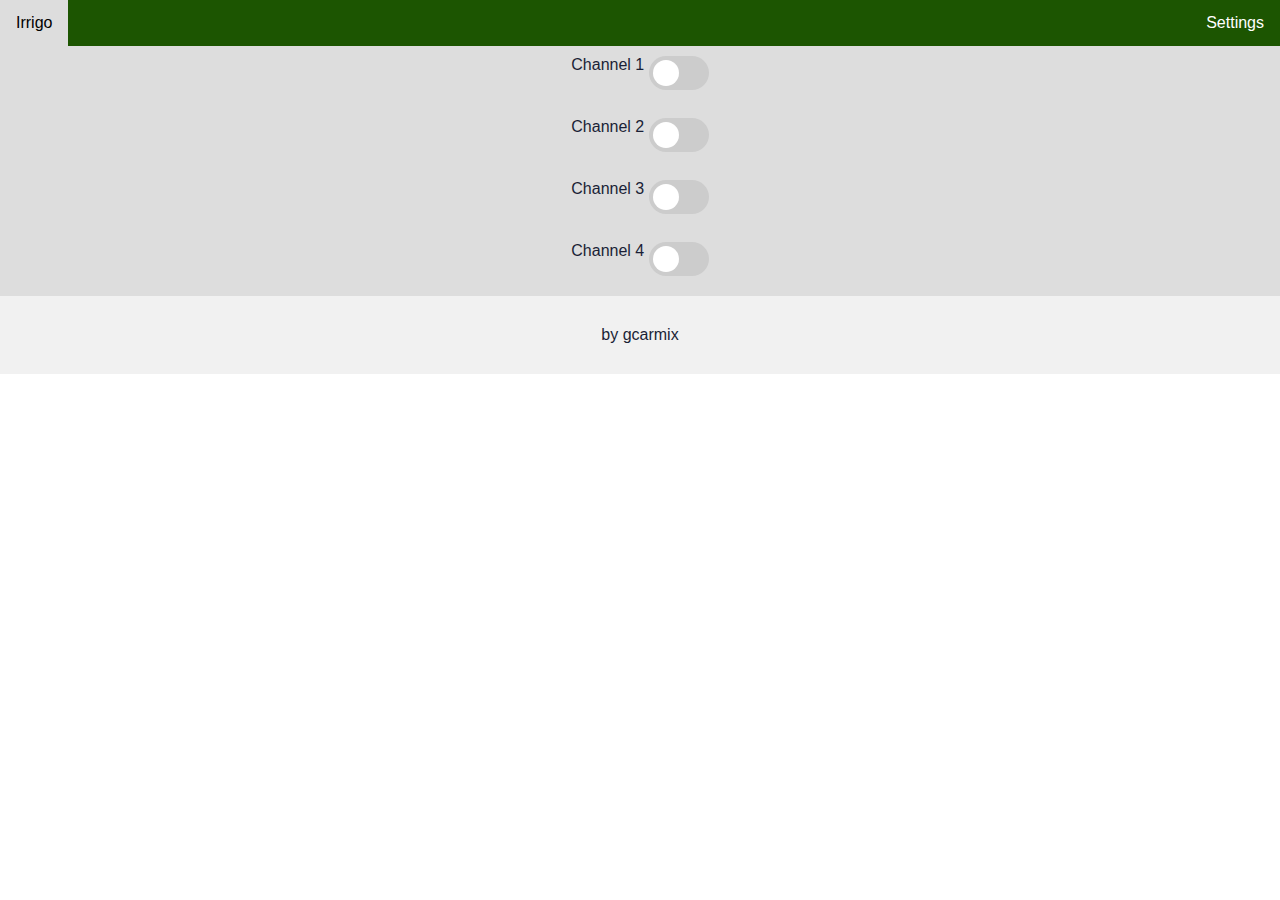
<file: data/index.html>
<!DOCTYPE html>
<html>
  <head>
    <meta charset="UTF-8">
<meta name="viewport" content="width=device-width, initial-scale=1">
<link rel="stylesheet" href="style.css">
<script src="jquery.min.js"></script>



  </head>

<body>
  
  <div class="topnav">
    <a href="/" style="float:left">Irrigo</a>
    <div class="dropdown" style="float:right">
      <button class="dropbtn">Settings
        <i class="fa fa-caret-down"></i>
      </button>
      <div class="dropdown-content">
        <a href="/mqtt">MQTT</a>
        <a href="/wifi">WiFi</a>
        <a href="/update">Update</a>
      </div>
    </div> 
  </div>

  <div class="content">
      <label for="check1">Channel 1</label>
      <label class="switch">
        <input type="checkbox" id="chan1" onclick="toggleCheckbox(this)" %CHAN1_STATE%>
        <span class="slider round"></span>
      </label>
      <br>
      <br>
      <label for="check2">Channel 2</label>
      <label class="switch">
        <input type="checkbox" id="chan2" onclick="toggleCheckbox(this)" %CHAN2_STATE%>
        <span class="slider round"></span>
      </label>
      <br>
      <br>
      <label for="check3">Channel 3</label>
      <label class="switch">
        <input type="checkbox" id="chan3" onclick="toggleCheckbox(this)" %CHAN3_STATE%>
        <span class="slider round"></span>
      </label>
      <br>
      <br>
      <label for="check4">Channel 4</label>
      <label class="switch">
        <input type="checkbox" id="chan4" onclick="toggleCheckbox(this)" %CHAN4_STATE%>
        <span class="slider round"></span>
      </label>
      
  </div>

<script src="action.js"></script>
<div class="footer">
  <p>by gcarmix</p>
</div>

</body>
</html>
</file>
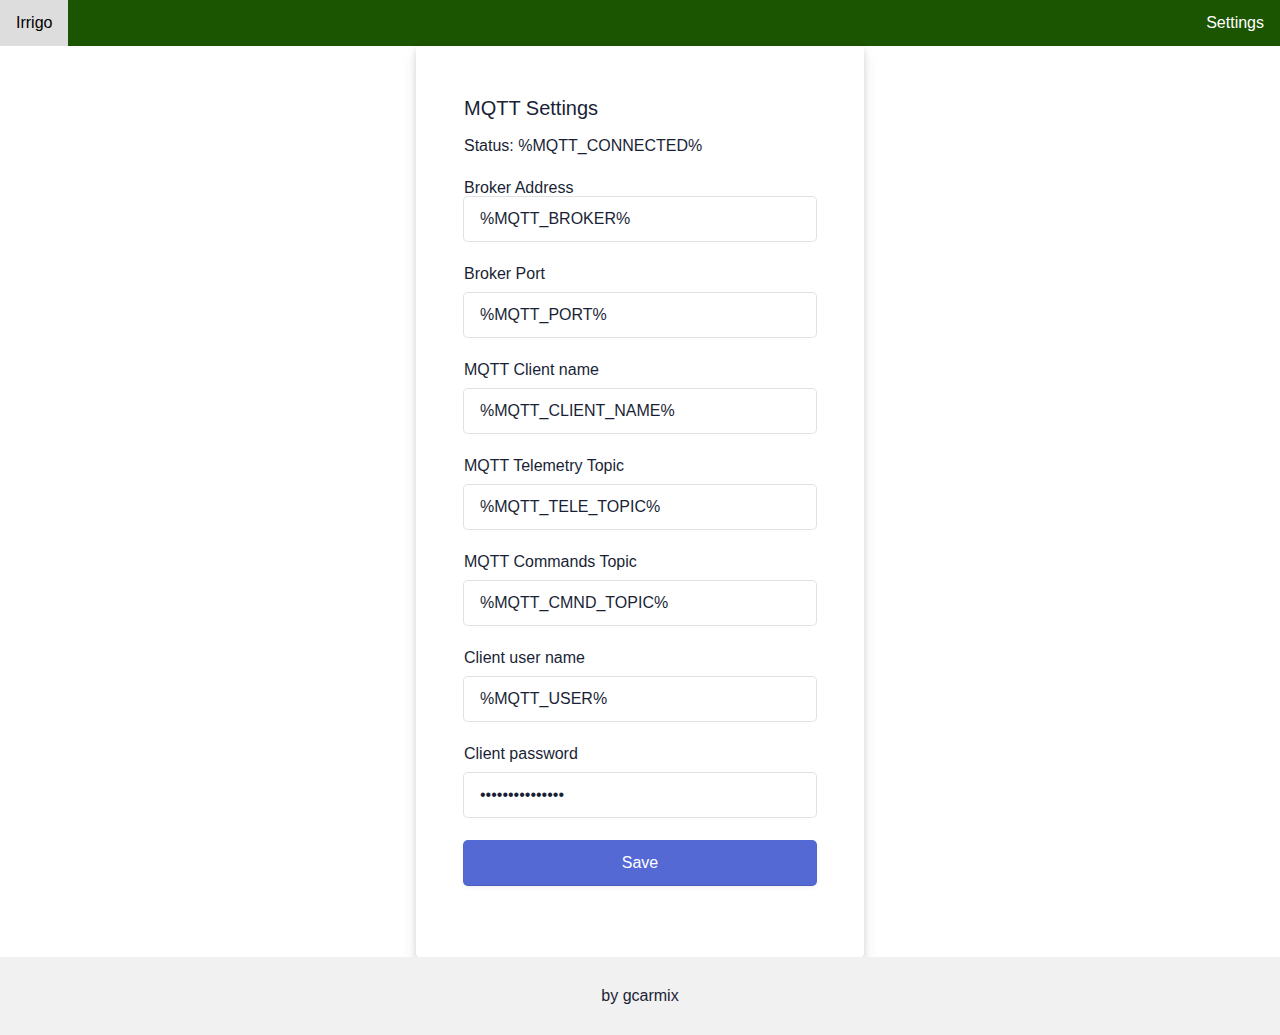
<file: data/mqtt.html>
<html>
<head>
  <meta charset="utf-8">
  <title>MQTT Settings</title>
  <link rel="stylesheet" type="text/css" href="style.css">
  
</head>

<body>
  <div class="topnav">
    <a href="/" style="float:left">Irrigo</a>
    <div class="dropdown" style="float:right">
      <button class="dropbtn">Settings
        <i class="fa fa-caret-down"></i>
      </button>
      <div class="dropdown-content">
        <a href="/mqtt">MQTT</a>
        <a href="/wifi">WiFi</a>
        <a href="/update">Update</a>
      </div>
    </div> 
  </div>  
          <div class="formbg">
            <div class="formbg-inner padding-horizontal--48">
              <span class="padding-bottom--15">MQTT Settings</span>
              <div class="field padding-bottom--24">Status: %MQTT_CONNECTED%</div>
              <form id="set-mqtt" action="/set_mqtt" method="POST">
                <div class="field padding-bottom--24">
                  <label for="broker_ip">Broker Address</label>
                  <input type="broker_ip" name="broker_ip" value="%MQTT_BROKER%">
                </div>
                <div class="field padding-bottom--24">
                  <div class="grid--50-50">
                    <label for="broker_port">Broker Port</label>
                  </div>
                  <input type="broker_port" name="broker_port" value="%MQTT_PORT%">
                </div>
                <div class="field padding-bottom--24">
                  <div class="grid--50-50">
                    <label for="mqtt_client_name">MQTT Client name</label>
                  </div>
                  <input type="mqtt_client_name" name="mqtt_client_name" value="%MQTT_CLIENT_NAME%">
                </div>
                <div class="field padding-bottom--24">
                  <div class="grid--50-50">
                    <label for="mqtt_tele_topic">MQTT Telemetry Topic</label>
                  </div>
                  <input type="mqtt_tele_topic" name="mqtt_tele_topic" value="%MQTT_TELE_TOPIC%">
                </div>
                <div class="field padding-bottom--24">
                  <div class="grid--50-50">
                    <label for="mqtt_cmnd_topic">MQTT Commands Topic</label>
                  </div>
                  <input type="mqtt_cmnd_topic" name="mqtt_cmnd_topic" value="%MQTT_CMND_TOPIC%">
                </div>
                <div class="field padding-bottom--24">
                  <div class="grid--50-50">
                    <label for="mqtt_user">Client user name</label>
                  </div>
                  <input type="mqtt_user" name="mqtt_user" value="%MQTT_USER%">
                </div>
                <div class="field padding-bottom--24">
                  <div class="grid--50-50">
                    <label for="mqtt_password">Client password</label>
                  </div>
                  <input type="password" name="mqtt_password" value="%MQTT_PASSWORD%">
                </div>
                
                <!--div class="field field-checkbox padding-bottom--24 flex-flex align-center">
                  <label for="checkbox">
                    <input type="checkbox" name="checkbox"> Stay signed in for a week
                  </label>
                </div-->
                <div class="field padding-bottom--24">
                  <input type="submit" name="submit" value="Save">
                </div>
              </form>
            </div>
          </div>
  <div class="footer">
    <p>by gcarmix</p>
  </div>
</body>

</html>
</file>
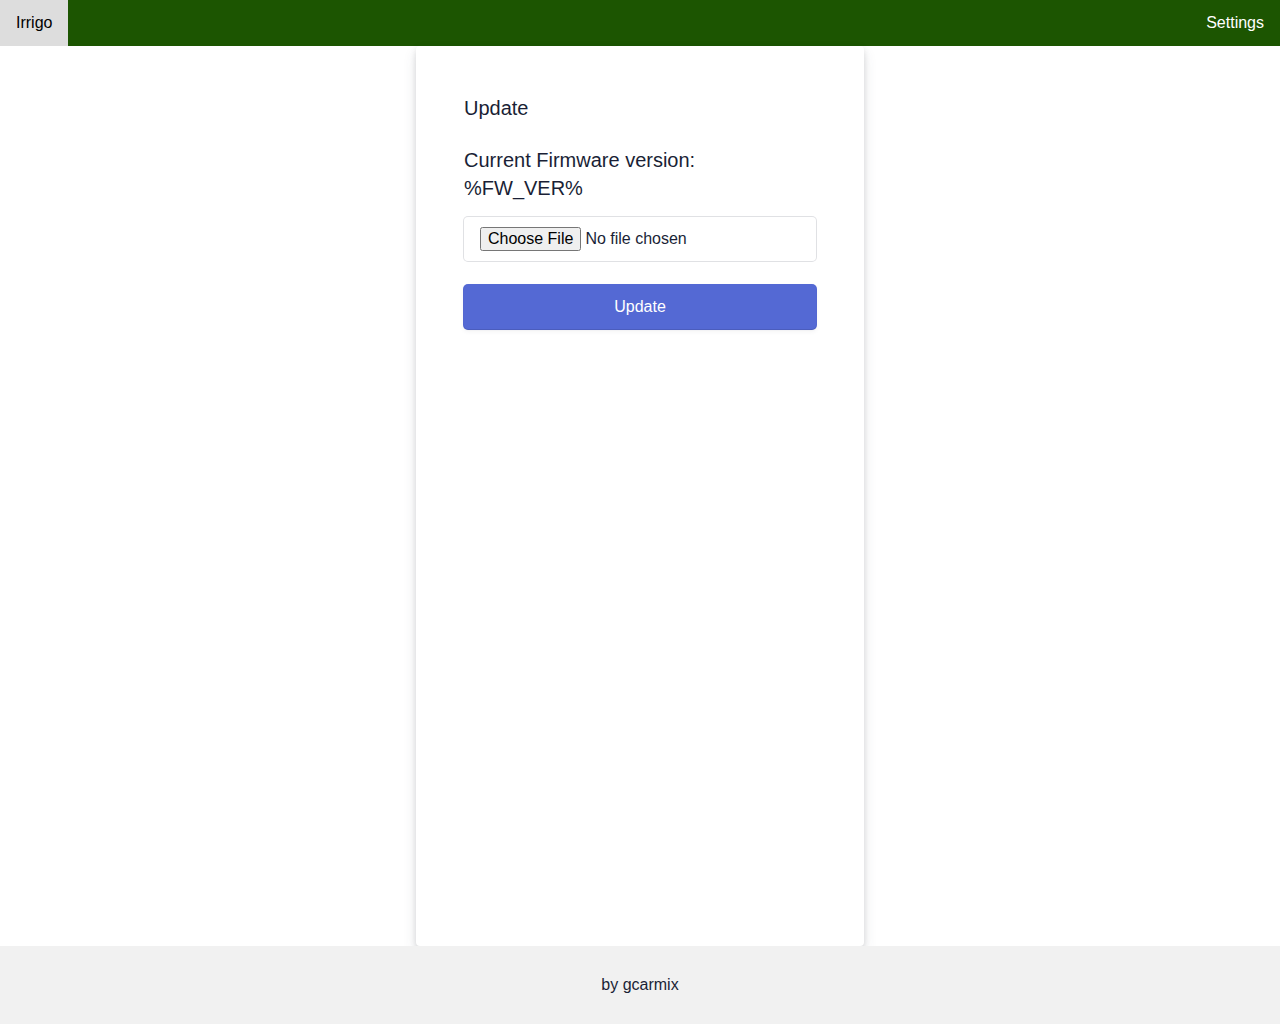
<file: data/update.html>
<!DOCTYPE html>
<html>
<head>
  <meta charset="utf-8">
  <title>Update</title>
  <link rel="stylesheet" type="text/css" href="style.css">
  <script src="jquery.min.js"></script>
  
</head>

<body>
  <div class="topnav">
    <a href="/" style="float:left">Irrigo</a>
    <div class="dropdown" style="float:right">
      <button class="dropbtn">Settings
        <i class="fa fa-caret-down"></i>
      </button>
      <div class="dropdown-content">
        <a href="/mqtt">MQTT</a>
        <a href="/wifi">WiFi</a>
        <a href="/update">Update</a>
      </div>
    </div> 
  </div>
  
          
  <div class="formbg">
    <div class="formbg-inner padding-horizontal--48">
      <span class="padding-bottom--24">Update</span>
      <span class="field padding-bottom--15">Current Firmware version: <label id="currentFirmware"></label> %FW_VER% </span>
      <!--span class="field padding-bottom--15">Remote Firmware version: <label id="remoteFirmware"></label> %REMOTE_FW_VER%</span-->
      <form method='POST' action='/doUpdate' enctype='multipart/form-data'>
        <div class="field padding-bottom--24">
          <input type='file' name='update'>
        </div>
        <div class="field padding-bottom--24">
          <input type='submit' value='Update'>
        </div>
        
      </form>
    
      </div>
  </div>
 
  <div class="footer">
    <p>by gcarmix</p>
  </div>

</body>

</html>
</file>
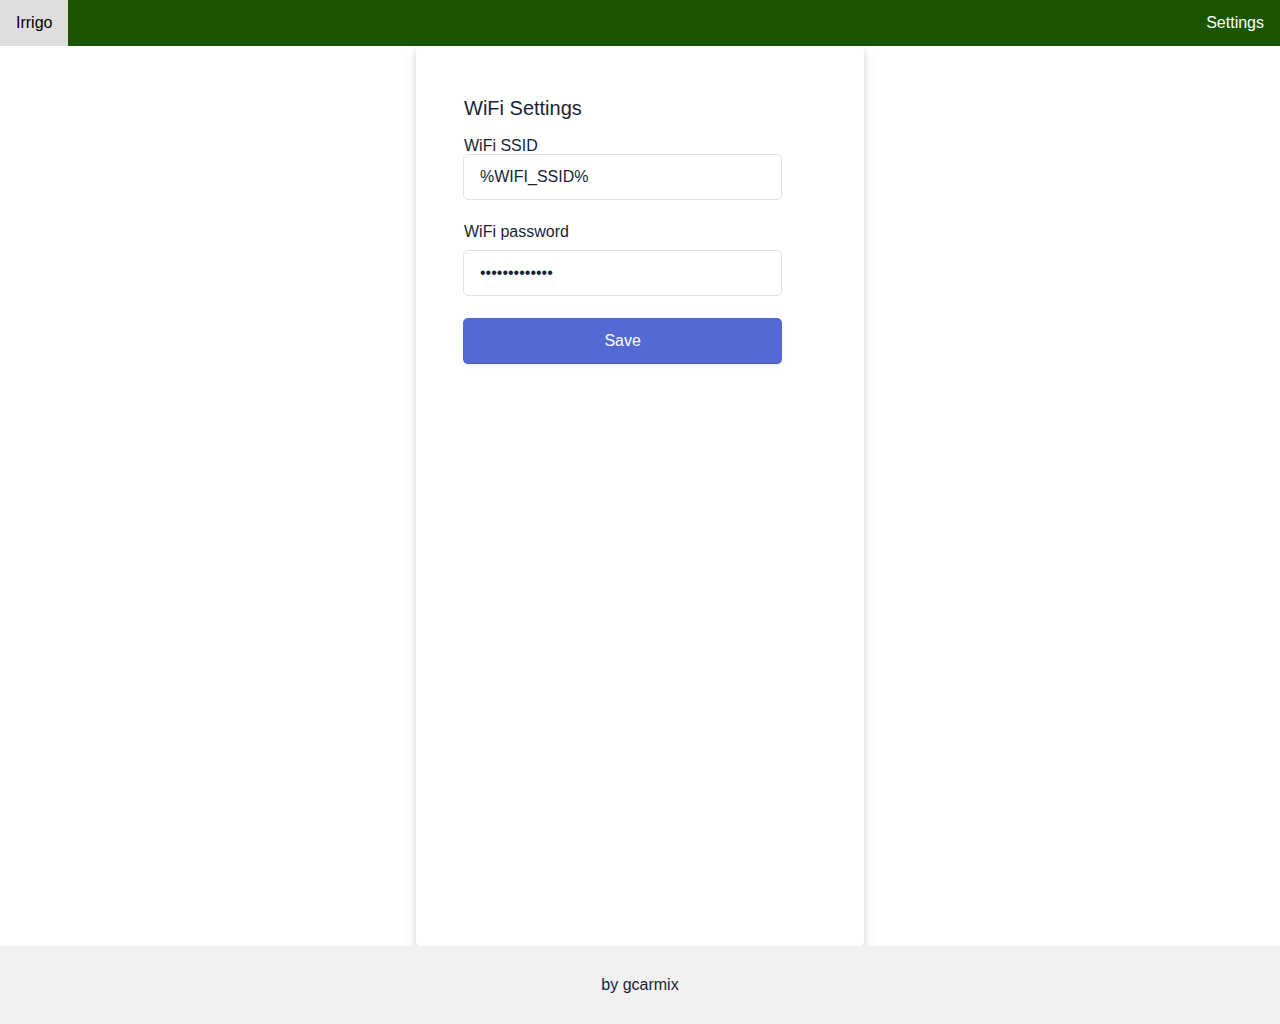
<file: data/wifi.html>
<html>
<head>
  <meta charset="utf-8">
  <title>WiFi Settings</title>
  <link rel="stylesheet" type="text/css" href="style.css">
  
</head>

<body>
  <div class="topnav">
    <a href="/" style="float:left">Irrigo</a>
    <div class="dropdown" style="float:right">
      <button class="dropbtn">Settings
        <i class="fa fa-caret-down"></i>
      </button>
      <div class="dropdown-content">
        <a href="/mqtt">MQTT</a>
        <a href="/wifi">WiFi</a>
        <a href="/update">Update</a>
      </div>
    </div> 
  </div>
          <div class="formbg">
            <div class="formbg-inner padding-horizontal--48">
              <span class="padding-bottom--15">WiFi Settings</span>
              <form id="set-wifi" action="/set_wifi" method="POST">
                <div class="field padding-bottom--24">
                  <label for="wifi_ssid">WiFi SSID</label>
                  <input type="wifi_ssid" name="wifi_ssid" value="%WIFI_SSID%">
                </div>
                <div class="field padding-bottom--24">
                  <div class="grid--50-50">
                    <label for="wifi_pwd">WiFi password</label>
                  </div>
                  <input type="password" name="wifi_pwd" value="%WIFI_PASSWD%">
                </div>
                
                <div class="field padding-bottom--24">
                  <input type="submit" name="submit" value="Save">
                </div>
              </form>
            </div>
          </div>
  <div class="footer">
    <p>by gcarmix</p>
  </div>
</body>

</html>
</file>
<file: data/style.css>
* {
  padding: 0;
  margin: 0;
  color: #1a1f36;
  box-sizing: border-box;
  word-wrap: break-word;
  font-family: -apple-system,BlinkMacSystemFont,Segoe UI,Roboto,Helvetica Neue,Ubuntu,sans-serif;
}
.content {
  text-align: center;
  background-color: #ddd;
  padding: 10px;
 
}
  /* Style the top navigation bar */
  .topnav {
    overflow: hidden;
    background-color: #1c5501;
  }
  
  /* Style the topnav links */
  .topnav a {
    float: right;
    display: block;
    color: #f2f2f2;
    text-align: center;
    padding: 14px 16px;
    text-decoration: none;
  }
  
  /* Change color on hover */
  .topnav a:hover, .dropdown:hover .dropbtn {
    background-color: #ddd;
    color: black;
  }
body {
    min-height: 100%;
    background-color: #ffffff;
}
h1 {
    letter-spacing: -1px;
}
p {
  text-align:center;
  padding: 20px;
}
.title{
  color:aquamarine;
  font-size:36px;
  font-weight:600;
}
a {
  color: #5469d4;
  text-decoration: unset;
}


.flex-flex {
    display: flex;
}
.align-center {
  align-items: center; 
}
.center-center {
  align-items: center;
  justify-content: center;
}

.flex-direction--column {
    -ms-flex-direction: column;
    flex-direction: column;
}
.box-divider--light-all-2 {
    box-shadow: inset 0 0 0 2px #e3e8ee;
}
.padding-top--24 {
  padding-top: 24px;
}
.padding-top--48 {
  padding-top: 48px;
}
.padding-bottom--24 {
  padding-bottom: 24px;
}
.padding-horizontal--48 {
  padding: 48px;
}
.padding-bottom--15 {
  padding-bottom: 15px;
}


.flex-justifyContent--center {
  -ms-flex-pack: center;
  justify-content: center;
}

.formbg {
  display: flex;
  min-height: 100vh;
  overflow: hidden;

    margin: 0px auto;
    width: 100%;
    max-width: 448px;
    background: white;
    border-radius: 4px;
    box-shadow: rgba(60, 66, 87, 0.12) 0px 7px 14px 0px, rgba(0, 0, 0, 0.12) 0px 3px 6px 0px;
}
span {
    display: block;
    font-size: 20px;
    line-height: 28px;
    color: #1a1f36;
}
label {
    margin-bottom: 10px;
}
.grid--50-50 {
    display: grid;
    grid-template-columns: 50% 50%;
    align-items: center;
}
.mainpage {
  display:flex;
  flex-direction:column;
  align-items:center;
  width:100%;
}
.field input {
    font-size: 16px;
    line-height: 28px;
    padding: 8px 16px;
    width: 100%;
    min-height: 44px;
    border: unset;
    border-radius: 4px;
    outline-color: rgb(84 105 212 / 0.5);
    background-color: rgb(255, 255, 255);
    box-shadow: rgba(0, 0, 0, 0) 0px 0px 0px 0px, 
                rgba(0, 0, 0, 0) 0px 0px 0px 0px, 
                rgba(0, 0, 0, 0) 0px 0px 0px 0px, 
                rgba(60, 66, 87, 0.16) 0px 0px 0px 1px, 
                rgba(0, 0, 0, 0) 0px 0px 0px 0px, 
                rgba(0, 0, 0, 0) 0px 0px 0px 0px, 
                rgba(0, 0, 0, 0) 0px 0px 0px 0px;
}

input[type="submit"] {
    background-color: rgb(84, 105, 212);
    box-shadow: rgba(0, 0, 0, 0) 0px 0px 0px 0px, 
                rgba(0, 0, 0, 0) 0px 0px 0px 0px, 
                rgba(0, 0, 0, 0.12) 0px 1px 1px 0px, 
                rgb(84, 105, 212) 0px 0px 0px 1px, 
                rgba(0, 0, 0, 0) 0px 0px 0px 0px, 
                rgba(0, 0, 0, 0) 0px 0px 0px 0px, 
                rgba(60, 66, 87, 0.08) 0px 2px 5px 0px;
    color: #fff;
    font-weight: 100;
    cursor: pointer;
}
.field-checkbox input {
    width: 20px;
    height: 15px;
    margin-right: 5px; 
    box-shadow: unset;
    min-height: unset;
}
.field-checkbox label {
    display: flex;
    align-items: center;
    margin: 0;
}
 /* Style the footer */
 .footer {
  text-align:center;
  background-color: #f1f1f1;
  padding: 10px;
}

.dropdown {
  float: left;
  overflow: hidden;
}

.dropdown .dropbtn {
  font-size: 16px;  
  border: none;
  outline: none;
  color: white;
  padding: 14px 16px;
  background-color: inherit;
  font-family: inherit;
  margin: 0;
}

/* Dropdown Content (Hidden by Default) */
.dropdown-content {
  display: none;
  text-align: left;
  position: absolute;
  background-color: #f9f9f9;
  min-width: 160px;
  box-shadow: 0px 8px 16px 0px rgba(0,0,0,0.2);
  z-index: 1;
  left:unset;
  right:0;
}
/* Links inside the dropdown */
.dropdown-content a {
  float: none;
  color: black;
  padding: 12px 16px;
  text-decoration: none;
  display: block;
  text-align: left;
}

.dropdown-content a:hover {
  background-color: #ddd;
}

.dropdown:hover .dropdown-content {
  display: block;
}
.switch {
  position: relative;
  display: inline-block;
  width: 60px;
  height: 34px;
}
.switch input { 
  opacity: 0;
  width: 0;
  height: 0;
}

.slider {
  position: absolute;
  cursor: pointer;
  top: 0;
  left: 0;
  right: 0;
  bottom: 0;
  background-color: #ccc;
  -webkit-transition: .4s;
  transition: .4s;
}

.slider:before {
  position: absolute;
  content: "";
  height: 26px;
  width: 26px;
  left: 4px;
  bottom: 4px;
  background-color: white;
  -webkit-transition: .4s;
  transition: .4s;
}

input:checked + .slider {
  background-color: #3af321;
}

input:focus + .slider {
  box-shadow: 0 0 1px #3af321;
}

input:checked + .slider:before {
  -webkit-transform: translateX(26px);
  -ms-transform: translateX(26px);
  transform: translateX(26px);
}

/* Rounded sliders */
.slider.round {
  border-radius: 34px;
}

.slider.round:before {
  border-radius: 50%;
}
</file>
